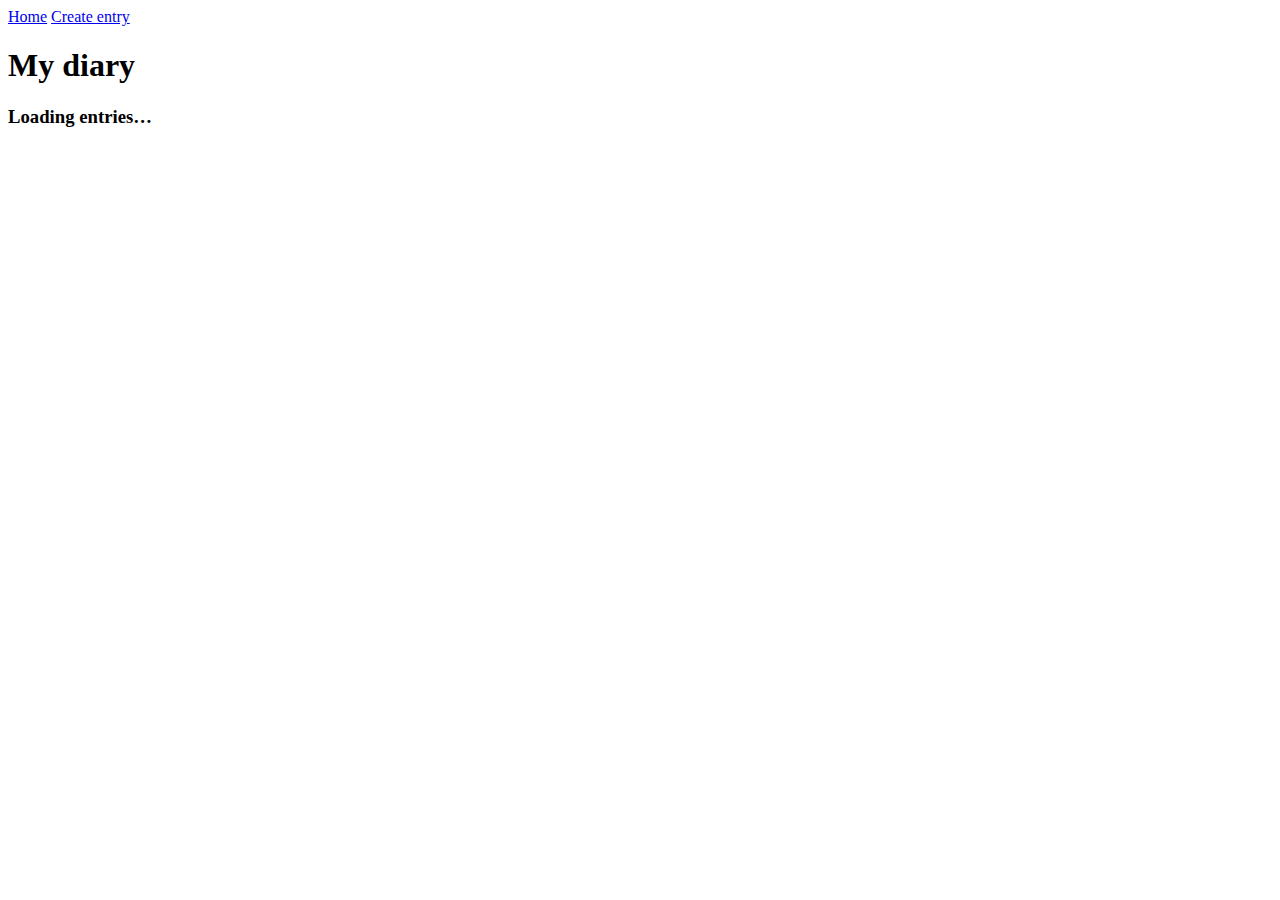
<file: Project3/index.html>
<!DOCTYPE html>
<html lang="en">
<head>
  <meta charset="UTF-8">
  <meta name="viewport" content="width=device-width, initial-scale=1.0">
  <meta http-equiv="X-UA-Compatible" content="ie=edge">
  <title>Document</title>
</head>
<body></body>
  <nav>
    <a href="/">Home</a>
    <a href="/create-entry.html">Create entry</a>
  </nav>

  <h1>My diary</h1>

  <div id="diary-entries">
    <h3>Loading entries&hellip;</h3>
  </div>

  <script>
    const url = 'https://hamzahc.pythonanywhere.com/diaryentry';

    document.addEventListener("DOMContentLoaded", () => {
      const diaryEntries = document.querySelector('#diary-entries');
      fetch(url)
      .then(r => r.json())
      .then(data => {
        const ids = Object.keys(data.entries)
        const sortedEntries = ids.sort((a, b) => new Date(data.entries[a]).getTime() - new Date(data.entries[b]).getTime());
        const entriesContent = ids.map(id => `
          <div>
            <h3>${data.entries[id].title}</h3>
            <a href="/single-entry.html?id=${id}">view</a>
            <h4>Published: ${new Date(data.entries[id].createdat).toDateString()} - ${new Date(data.entries[id].createdat).toLocaleTimeString()}</h4>
            <p>${data.entries[id].description}</p>
            <hr />
          </div>
        `);
        diaryEntries.innerHTML = entriesContent;
      })
    });
  </script>
</body>
</html>
</file>
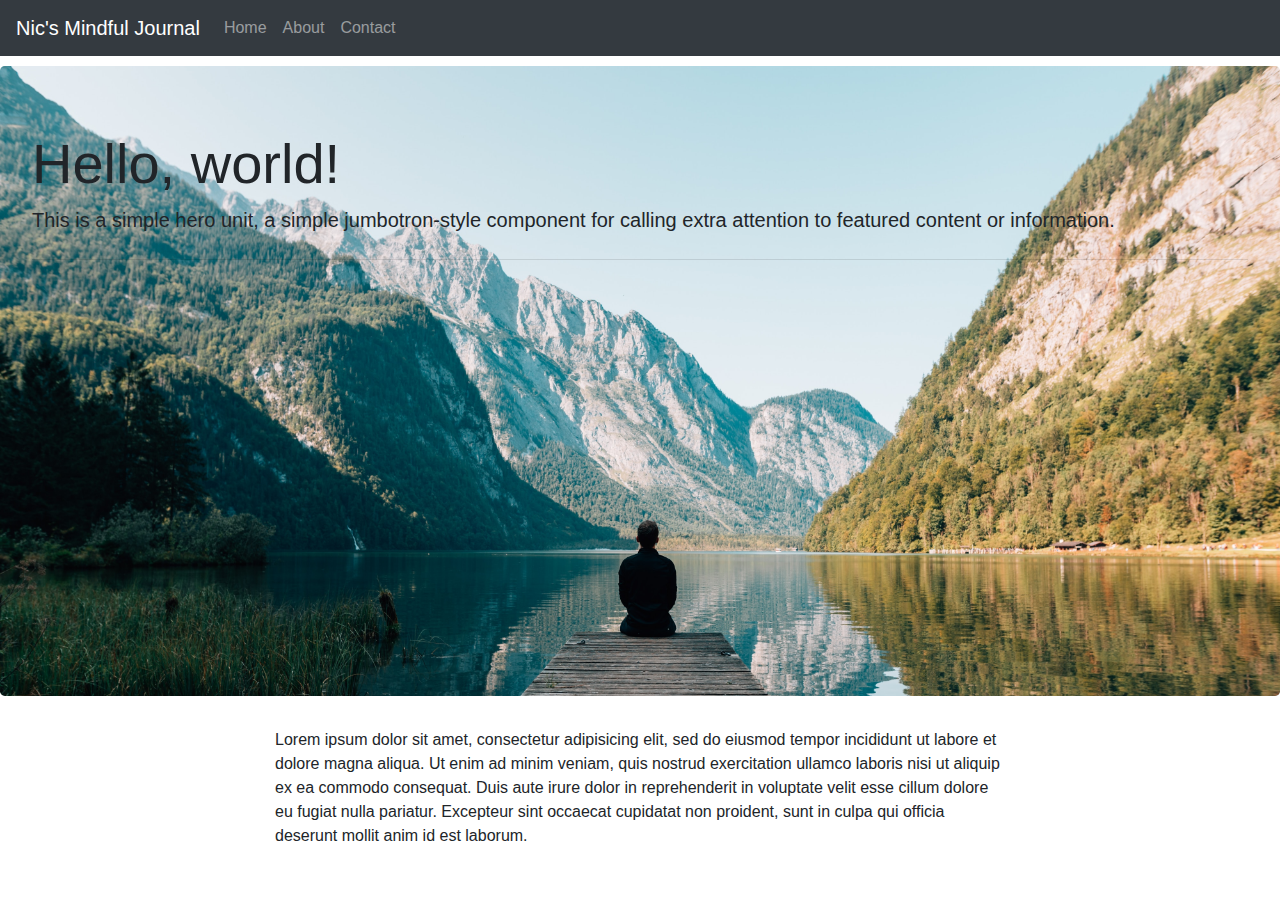
<file: Project1/website/index.html>
<!DOCTYPE html>
<html>
<!-- The head section of our page is where all metadata is stored, essentially things we need to build our website properly, but no content that will be directly seen by our users -->
<head>
	<!-- This title is the words you'll see in the tab at the top of your browser -->
	<title>Awesome company page</title>
	<!-- These links connect external resources to our website page. This can include things like a style sheet in CSS, or adding in external libraries that we want to use such as Bootstrap-->
	<link rel="stylesheet" href="https://stackpath.bootstrapcdn.com/bootstrap/4.3.1/css/bootstrap.min.css" integrity="sha384-ggOyR0iXCbMQv3Xipma34MD+dH/1fQ784/j6cY/iJTQUOhcWr7x9JvoRxT2MZw1T" crossorigin="anonymous">
	<link rel="stylesheet" type="text/css" href="css/style.css">


</head>
<body>
	<!-- These are required Javascript script files for our nav bar to work! -->
	<script src="https://code.jquery.com/jquery-3.2.1.slim.min.js" integrity="sha384-KJ3o2DKtIkvYIK3UENzmM7KCkRr/rE9/Qpg6aAZGJwFDMVNA/GpGFF93hXpG5KkN" crossorigin="anonymous"></script>
	<script src="https://cdnjs.cloudflare.com/ajax/libs/popper.js/1.12.9/umd/popper.min.js" integrity="sha384-ApNbgh9B+Y1QKtv3Rn7W3mgPxhU9K/ScQsAP7hUibX39j7fakFPskvXusvfa0b4Q" crossorigin="anonymous"></script>
	<script src="https://maxcdn.bootstrapcdn.com/bootstrap/4.0.0/js/bootstrap.min.js" integrity="sha384-JZR6Spejh4U02d8jOt6vLEHfe/JQGiRRSQQxSfFWpi1MquVdAyjUar5+76PVCmYl" crossorigin="anonymous"></script>


<!-- The "nav" element encapsulates our navigation bar at the top of the website. This should be the same across every page.  -->
	<nav class="navbar navbar-expand-lg navbar-dark bg-dark">
	  <a class="navbar-brand" href="index.html">Nic's Mindful Journal</a>

	  <button class="navbar-toggler" type="button" data-toggle="collapse" data-target="#navbarNavAltMarkup" aria-controls="navbarNavAltMarkup" aria-expanded="false" aria-label="Toggle navigation">
	    <span class="navbar-toggler-icon"></span>
	  </button>
	  <div class="collapse navbar-collapse" id="navbarNavAltMarkup">
	    <div class="navbar-nav">
	      <a class="nav-item nav-link" href="#">Home</a>
	      <a class="nav-item nav-link" href="about.html">About</a>
	      <a class="nav-item nav-link" href="contact.html">Contact</a>
	    </div>
	  </div>
	</nav>
	
	<div class="jumbotron homepage-landscape">
		<h1 class="display-4">Hello, world!</h1>
		  <p class="lead">This is a simple hero unit, a simple jumbotron-style component for calling extra attention to featured content or information.</p>
		  <hr class="my-4">
	</div>
	<div class="container">
		<div class="row">
			<div class="col-md-2">
			</div>
			<div class ="col-md-8">
				<p>Lorem ipsum dolor sit amet, consectetur adipisicing elit, sed do eiusmod
				tempor incididunt ut labore et dolore magna aliqua. Ut enim ad minim veniam,
				quis nostrud exercitation ullamco laboris nisi ut aliquip ex ea commodo
				consequat. Duis aute irure dolor in reprehenderit in voluptate velit esse
				cillum dolore eu fugiat nulla pariatur. Excepteur sint occaecat cupidatat non
				proident, sunt in culpa qui officia deserunt mollit anim id est laborum.</p>
			</div>
			<div class="col-md-2">
			</div>

		</div>
	</div>
</body>
</html>
</file>
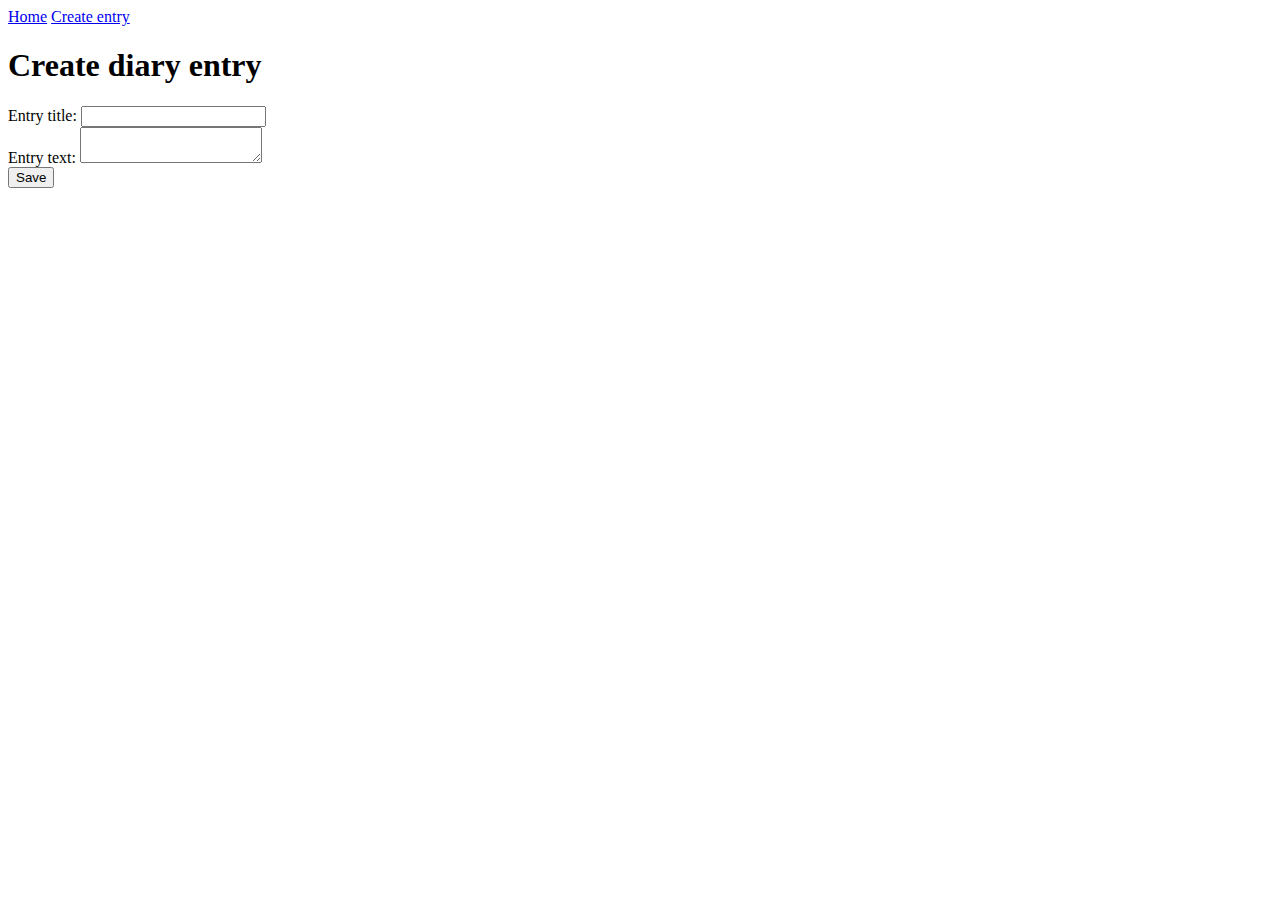
<file: Project3/create-entry.html>
<!DOCTYPE html>
<html lang="en">
<head>
  <meta charset="UTF-8">
  <meta name="viewport" content="width=device-width, initial-scale=1.0">
  <meta http-equiv="X-UA-Compatible" content="ie=edge">
  <title>Document</title>
  <style>
    .hidden {
      display: none;
    }
  </style>
</head>
<body>
  <nav>
    <a href="index.html">Home</a>
    <a href="#">Create entry</a>
  </nav>
  <h1>Create diary entry</h1>
  <div id="success-msg" class="hidden" style="color: teal">Entry created - <a href="/" id="new-entry-link">view</a></div>
  <form id="diary-form" action="#">
    <label for="title">Entry title:</label>
    <input type="text" name="title">
    <br/>
    <label for="description">Entry text:</label>
    <textarea name="description"></textarea>
    <br/>
    <input type="submit" value="Save">
  </form>
</body>


<!-- This script tag powers our form by sending the information to the API once you've cliked submit!  -->
<script>
  const url = 'YOUR API URL';

  document.querySelector('#diary-form').addEventListener("submit", (ev) => {
    ev.preventDefault();
    console.log(ev);

    const data = {
      title: ev.target.elements[0].value,
      description: ev.target.elements[1].value,
    }

    fetch(url, {
      method: 'post',
      headers: {
      'Content-Type': 'application/json'
      },
      body: JSON.stringify(data)
    })
    .then(r => r.json())
    .then(res => {
      if (res.id) {
        document.querySelector('#success-msg').classList.remove('hidden');
        document.querySelector('#new-entry-link').setAttribute('href', `/single-entry.html?id=${res.id}`);
      }
    })
  });
</script>
</html>
</file>
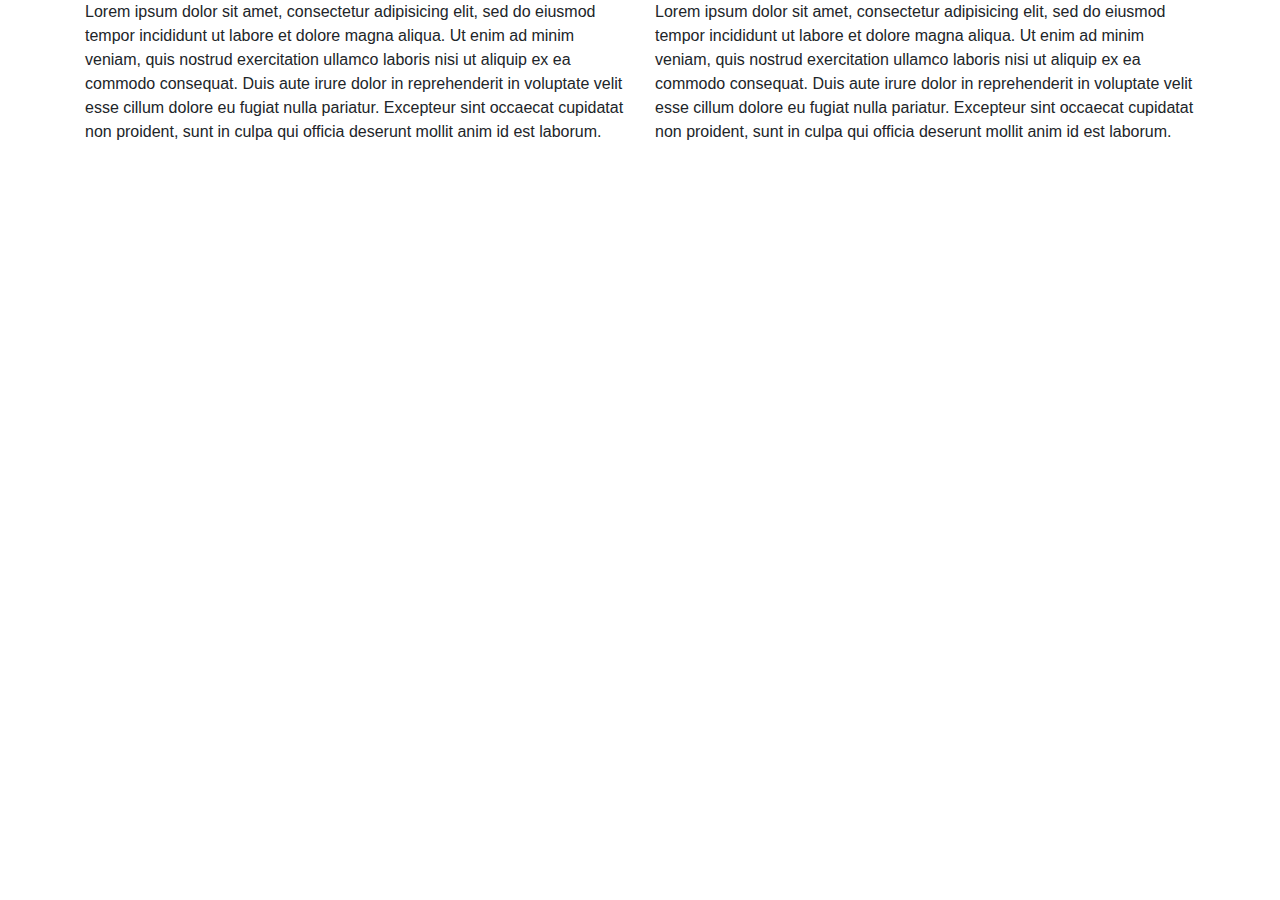
<file: Project1/website/contact.html>
<!DOCTYPE html>
<html>
<head>
	<title>Contact Us</title>
	<link rel="stylesheet" href="https://stackpath.bootstrapcdn.com/bootstrap/4.3.1/css/bootstrap.min.css" integrity="sha384-ggOyR0iXCbMQv3Xipma34MD+dH/1fQ784/j6cY/iJTQUOhcWr7x9JvoRxT2MZw1T" crossorigin="anonymous">

</head>
<body>
	<div class="container">
		<div class="row">
			<div class="col-md-6">
				<p> Lorem ipsum dolor sit amet, consectetur adipisicing elit, sed do eiusmod
				tempor incididunt ut labore et dolore magna aliqua. Ut enim ad minim veniam,
				quis nostrud exercitation ullamco laboris nisi ut aliquip ex ea commodo
				consequat. Duis aute irure dolor in reprehenderit in voluptate velit esse
				cillum dolore eu fugiat nulla pariatur. Excepteur sint occaecat cupidatat non
				proident, sunt in culpa qui officia deserunt mollit anim id est laborum.</p>
			</div>
			<div class="col-md-6">
				<p>Lorem ipsum dolor sit amet, consectetur adipisicing elit, sed do eiusmod
				tempor incididunt ut labore et dolore magna aliqua. Ut enim ad minim veniam,
				quis nostrud exercitation ullamco laboris nisi ut aliquip ex ea commodo
				consequat. Duis aute irure dolor in reprehenderit in voluptate velit esse
				cillum dolore eu fugiat nulla pariatur. Excepteur sint occaecat cupidatat non
				proident, sunt in culpa qui officia deserunt mollit anim id est laborum.</p>
			</div>
		</div>
	</div>
</body>
</html>
</file>
<file: Project1/website/css/style.css>
.niccage {
	max-width: 80%;
}

.contactButton {
	width: 50%;
}

.navbar {
	margin-bottom: 10px;
}

.homepage-landscape { 
	background-image: url("../img/landscape.jpg");
	background-size: cover;
	min-height: 70vh;
 }
</file>
